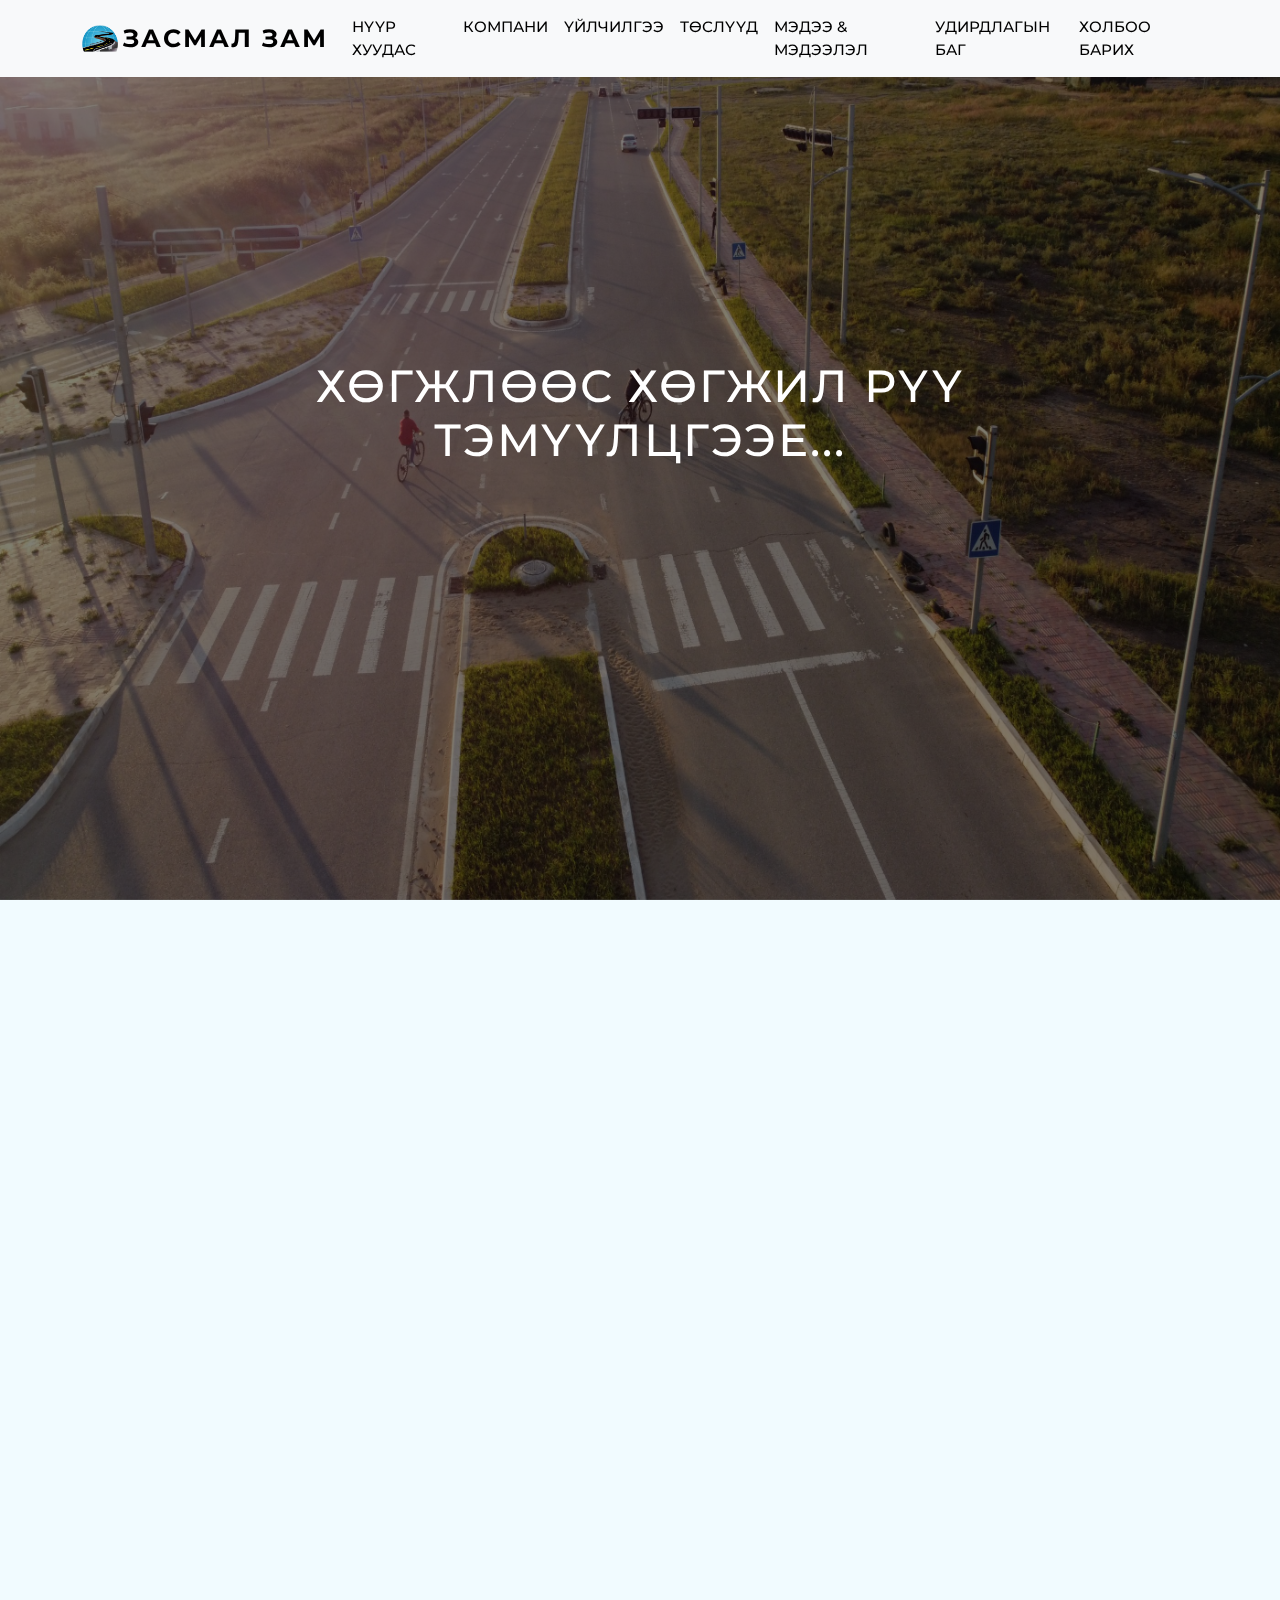
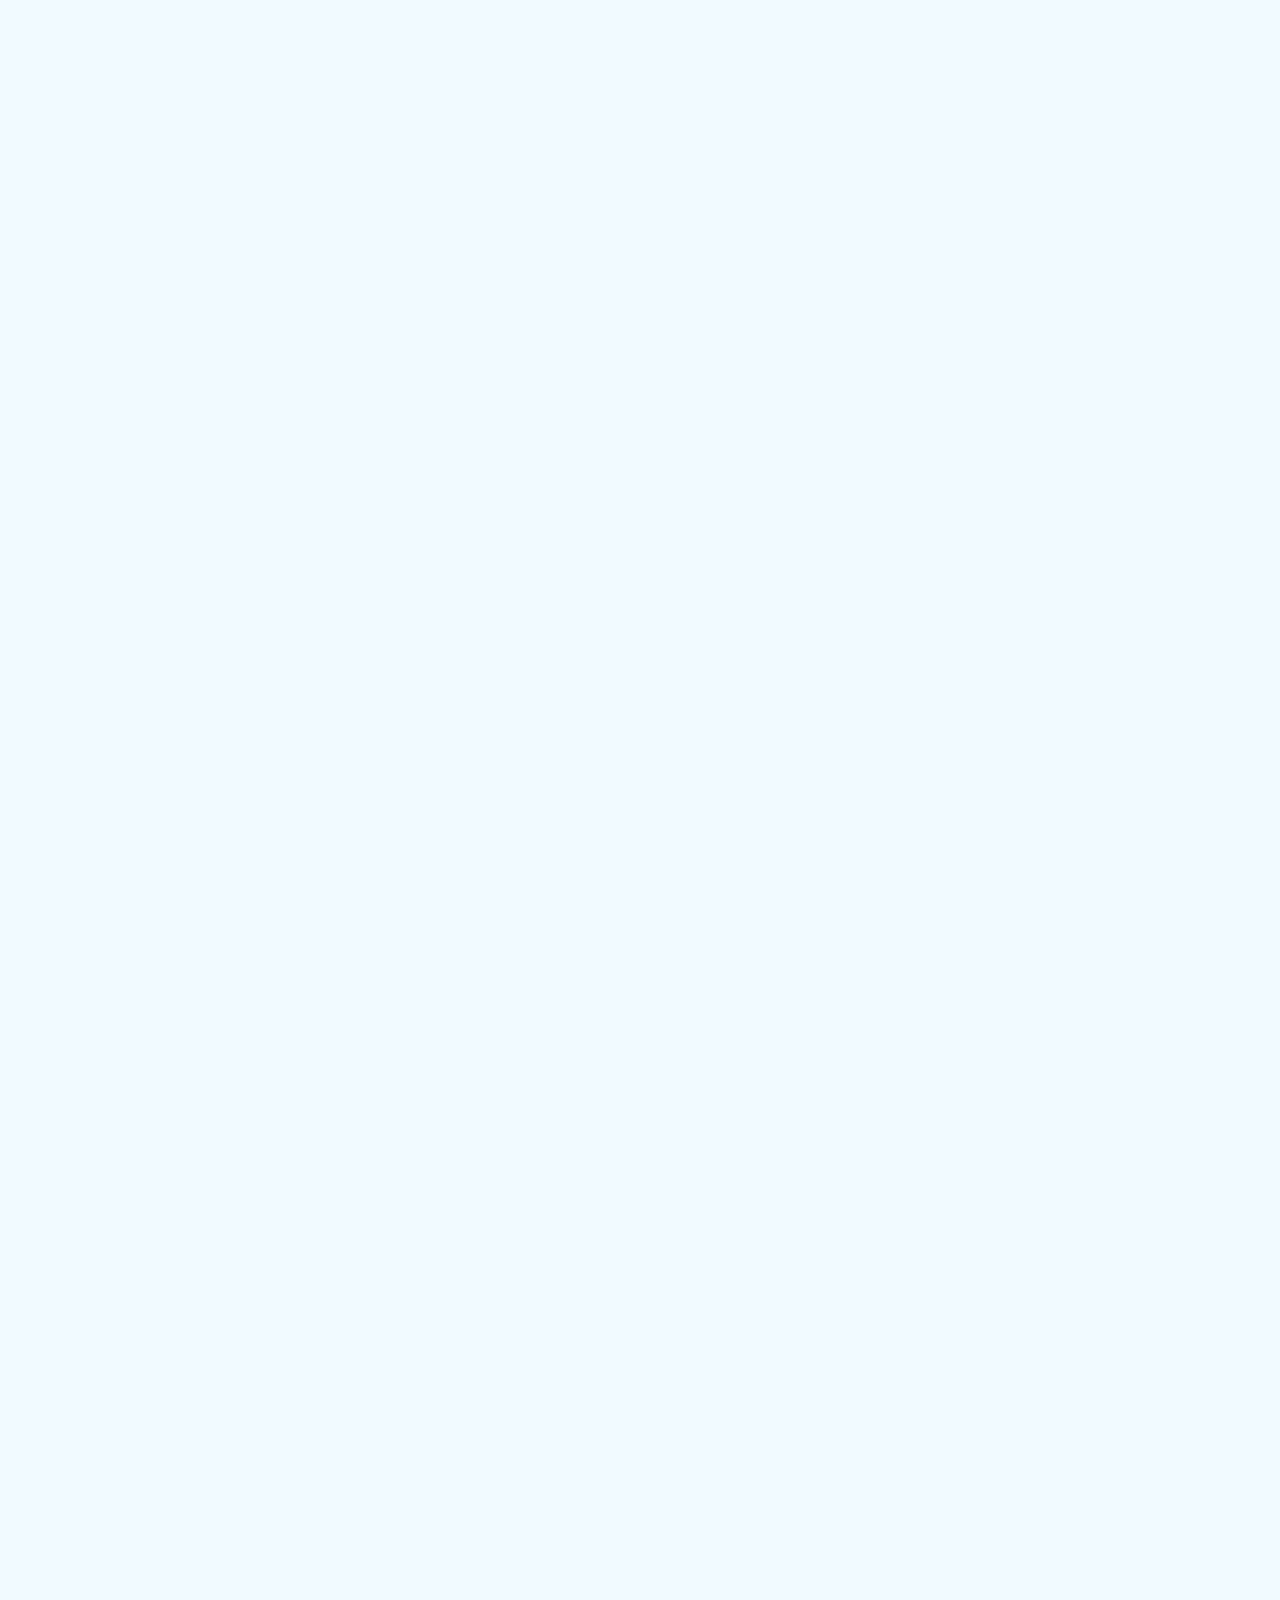
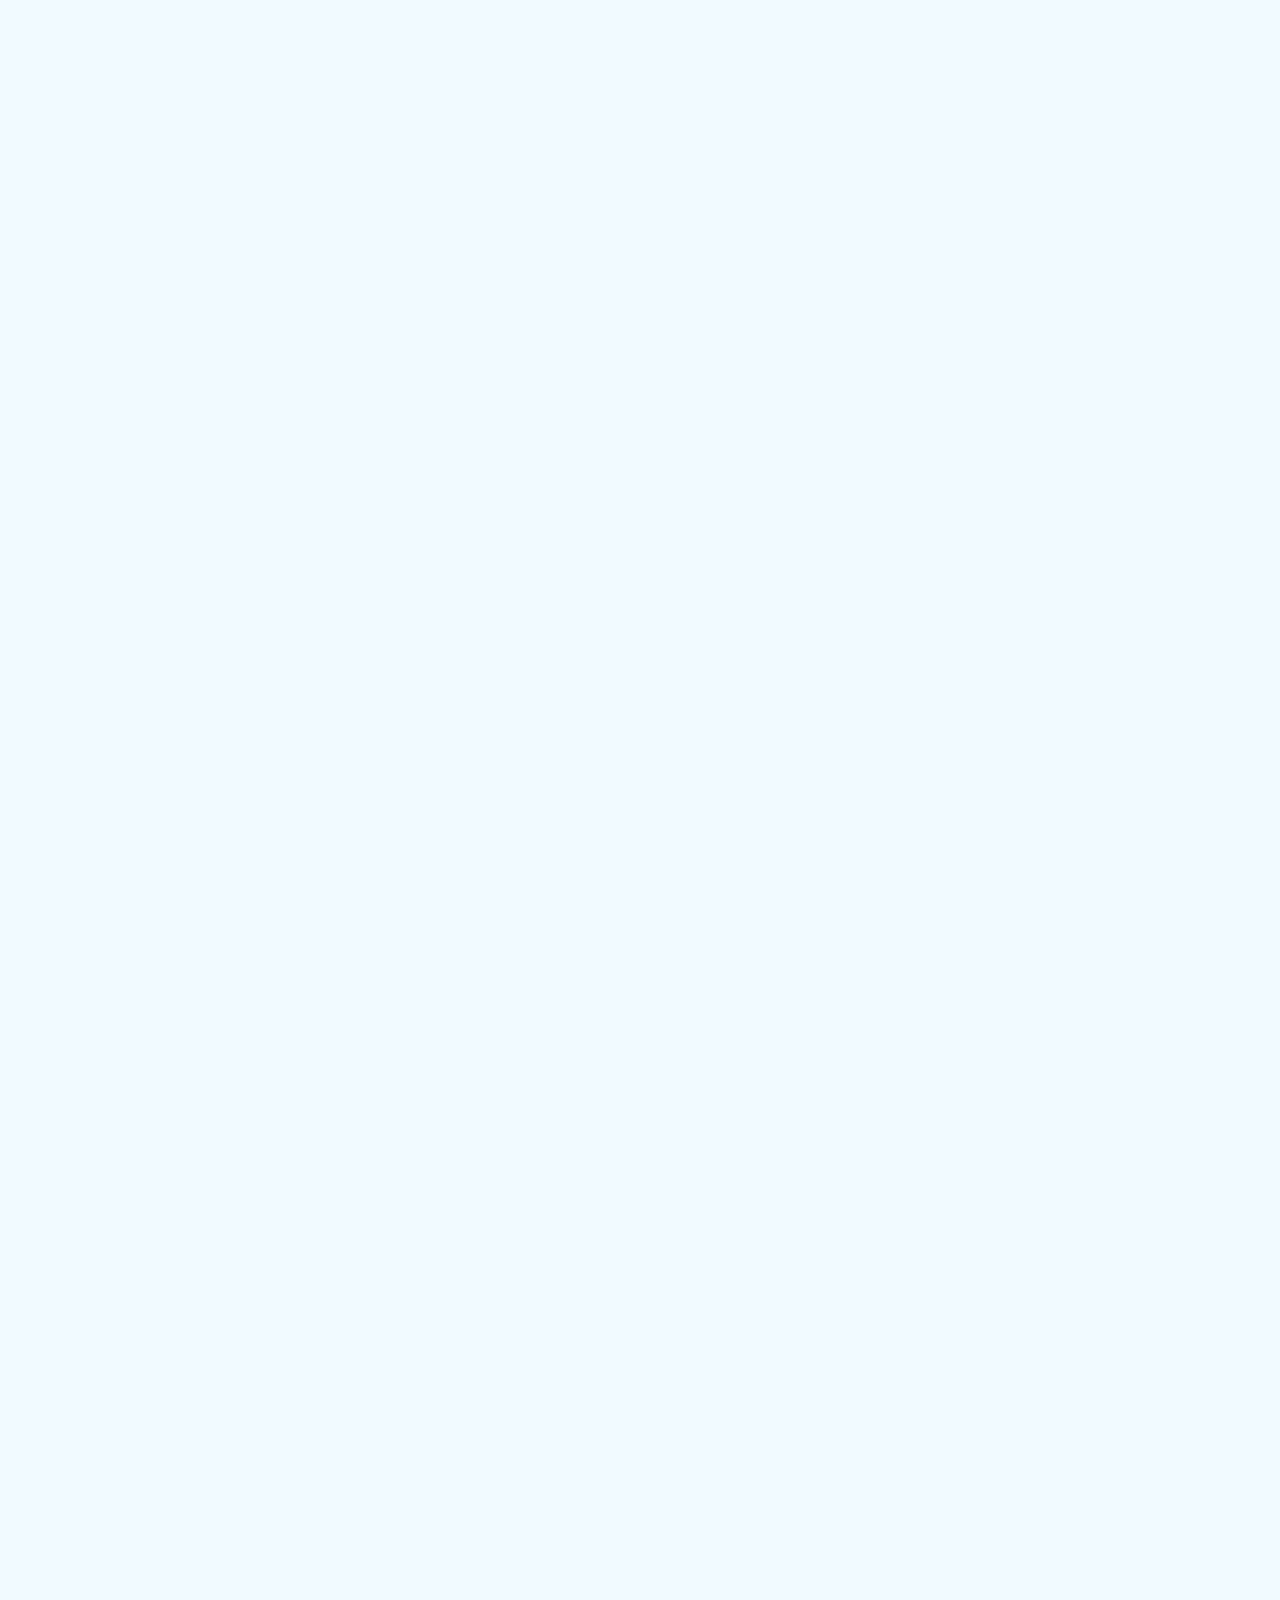
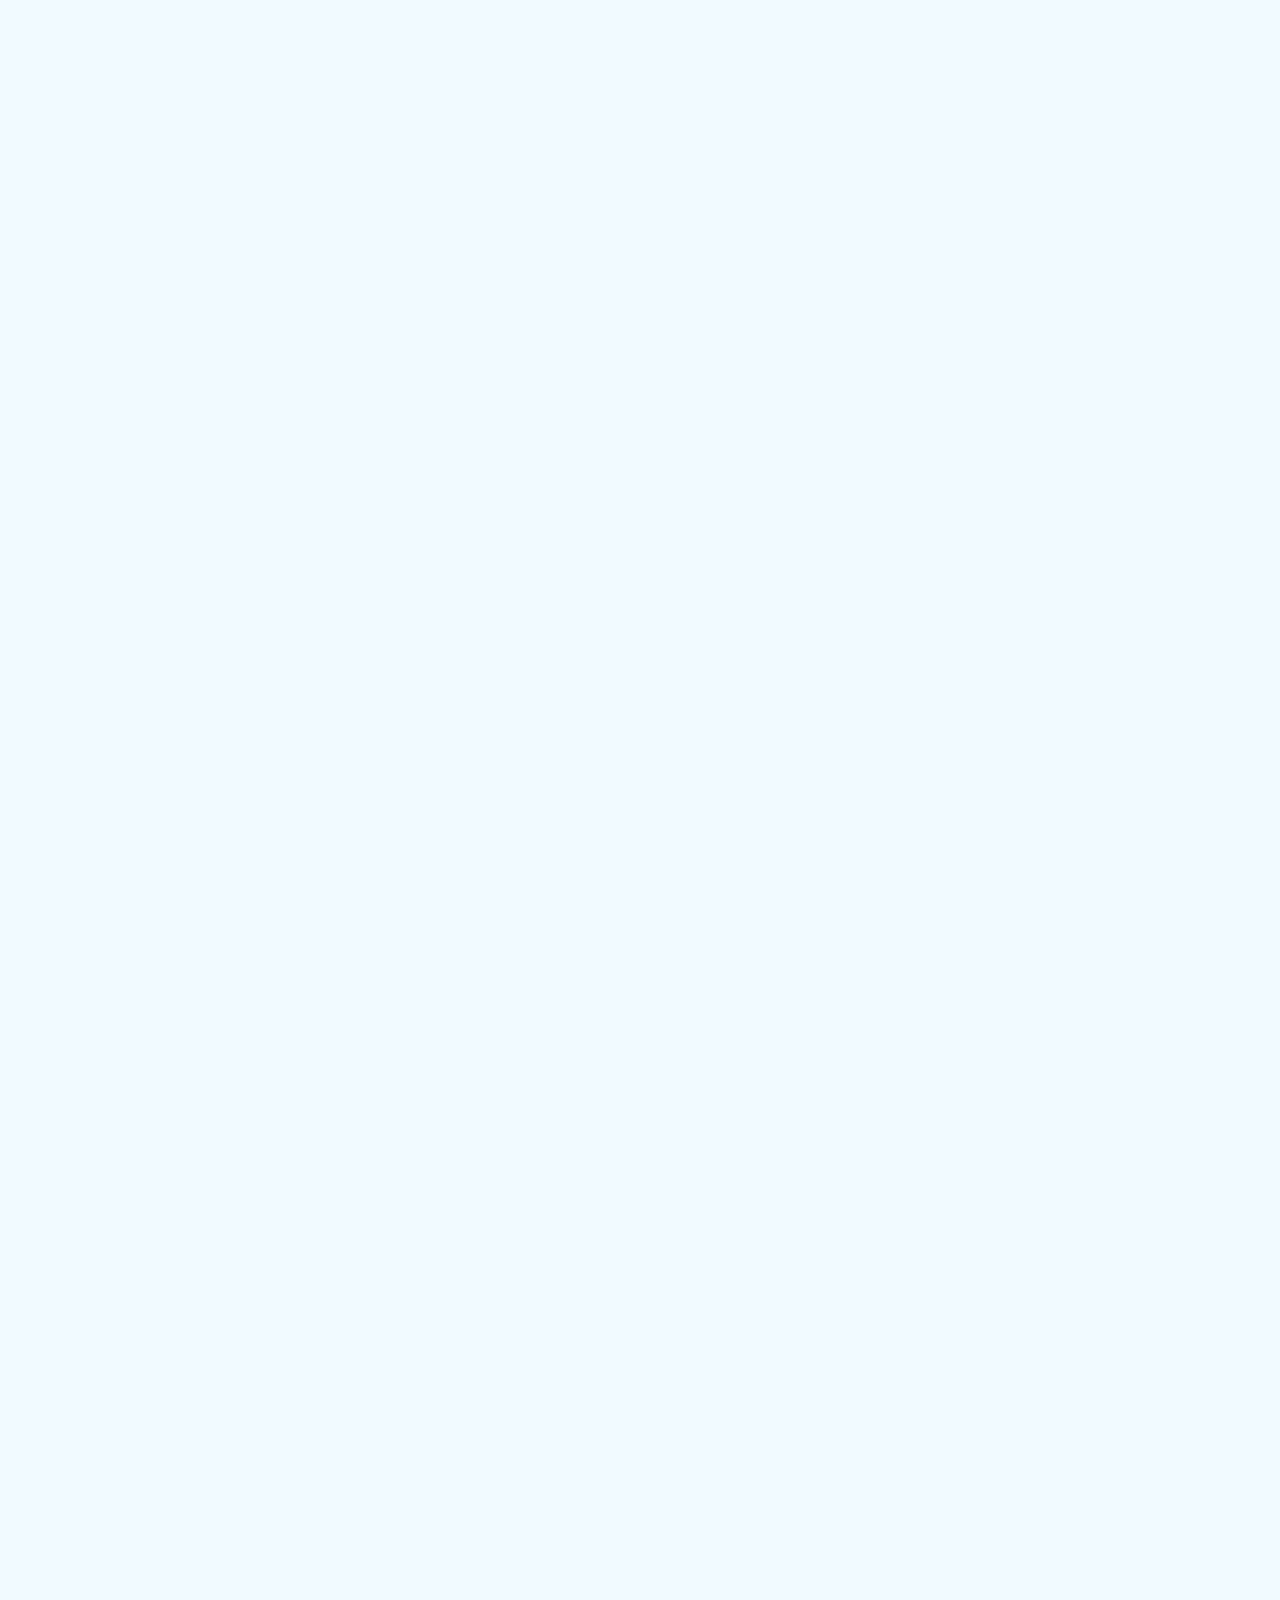
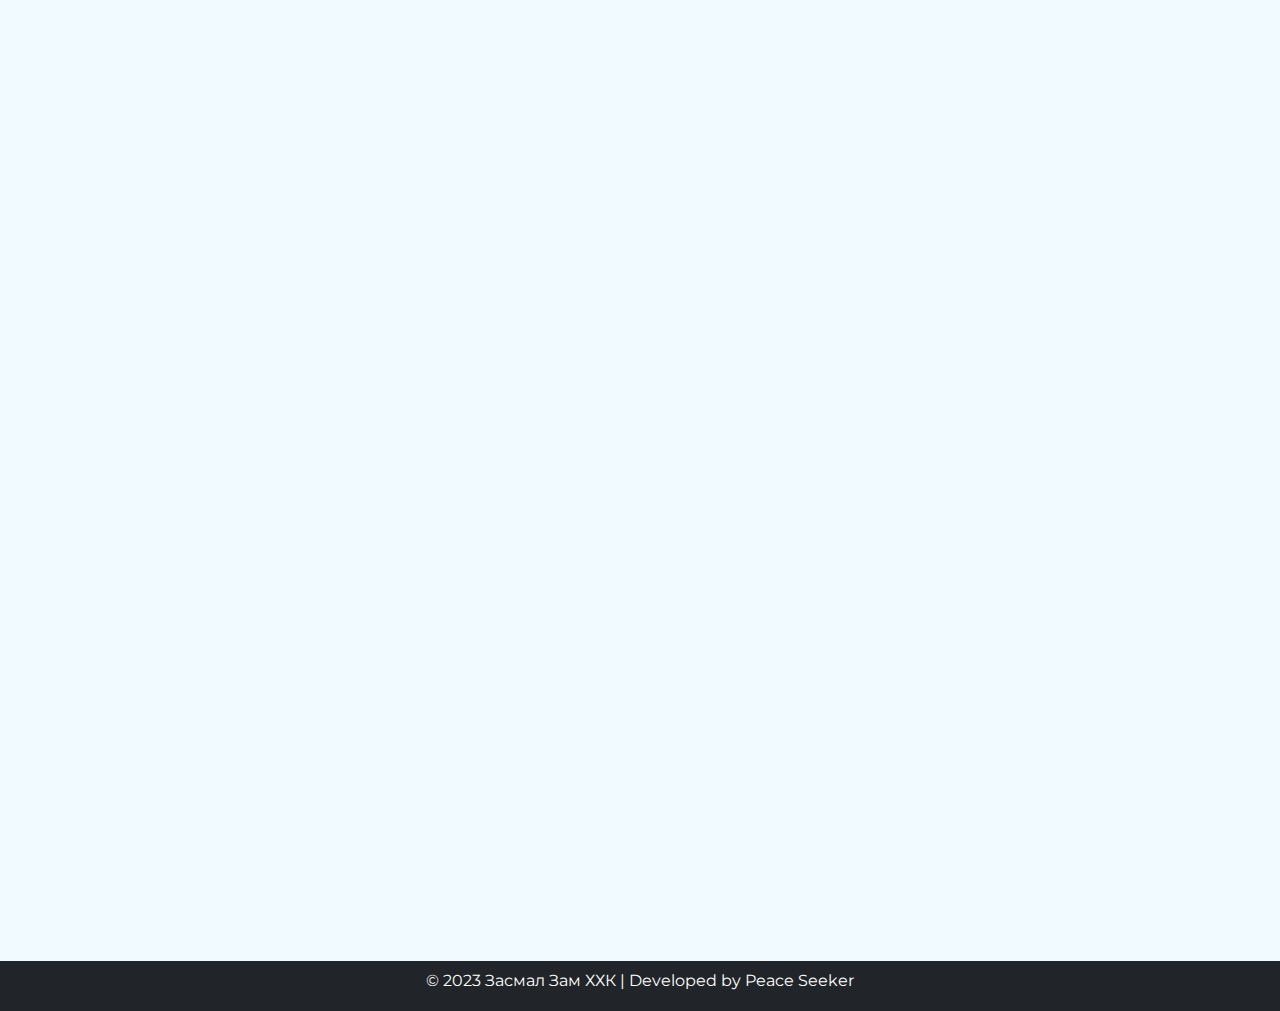
<file: index.html>
<!DOCTYPE html>
<html lang="mn">

<head>
    <meta charset="UTF-8">
    <meta http-equiv="X-UA-Compatible" content="IE=edge">
    <meta name="viewport" content="width=device-width, initial-scale=1.0">
    <meta name="description"
        content="Засмал зам ХХК авто болон дугуйн замын зураг төслийн компани">
    <link rel="icon" href="./img/zasmalzam_trans_square_logo.png">
    <link rel="canonical" href="https://zasmalzam.mn/index.html">
    <title>Засмал Зам ХХК</title>

    <!-- All CSS -->
    <link href="css/bootstrap.min.css" rel="stylesheet">
    <link rel="stylesheet" href="https://cdn.jsdelivr.net/npm/bootstrap-icons@1.7.2/font/bootstrap-icons.css">
    <link rel="stylesheet" href="css/style.css">

</head>

<body>

    <!-- <div id="preloader">   
    </div> -->

    <div class="main-wrapper">

        <nav class="navbar navbar-expand-lg navbar-light bg-light fixed-top">
            <div class="navigation hidden container">
                <a class="navbar-brand" href="#"><img class="company-logo" src="./img/zasmalzam_trans_logo.png">Засмал Зам</a>
                <button class="navbar-toggler" type="button" data-bs-toggle="collapse"
                    data-bs-target="#navbarSupportedContent" aria-controls="navbarSupportedContent"
                    aria-expanded="false" aria-label="Toggle navigation">
                    <span class="navbar-toggler-icon"></span>
                </button>
                <div class="collapse navbar-collapse" id="navbarSupportedContent">
                    <ul class="navbar-nav ms-auto mb-2 mb-lg-0">
                        <li class="nav-item">
                            <a class="nav-link" href="#">Нүүр Хуудас</a>
                        </li>
                        <li class="nav-item">
                            <a class="nav-link" href="#about">Компани</a>
                        </li>
                        <li class="nav-item">
                            <a class="nav-link" href="#services">Үйлчилгээ</a>
                        </li>
                        <li class="nav-item">
                            <a class="nav-link" href="#portfolio">Төслүүд</a>
                        </li>
                        <li class="nav-item">
                            <a class="nav-link" href="./info.html">Мэдээ & Мэдээлэл</a>
                        </li>
                        <li class="nav-item">
                            <a class="nav-link" href="#team">Удирдлагын Баг</a>
                        </li>
                        <li class="nav-item">
                            <a class="nav-link" href="#contact">Холбоо Барих</a>
                        </li>
                    </ul>
                </div>
            </div>
        </nav>



        <div>

            <div class="carousel-inner">
                <div class="carousel-item active">
                    <img src="img/DJI_0200_res.jpg" class="d-block w-100" alt="highway road">
                    <div class="hidden carousel-caption">

                        <h5>Хөгжлөөс хөгжил рүү тэмүүлцгээе...</h5>
                    </div>


                </div>

            </div>

        </div>

        <!-- about section starts -->
        <section id="about" class="about section-padding">
            <div class="container hidden">
                <div class="row">
                    <div class="col-lg-4 col-md-12 col-12">
                        <div class="about-img">
                            <img src="img/dorwon_zam.jpg" alt="road intersection" class="img-inter img-fluid mt-5">
                        </div>
                    </div>
                    <div class="col-lg-8 col-md-12 col-12 ps-lg-5 mt-md-5">
                        <div class="about-text">
                            <h2>БИДНИЙ ТУХАЙ</h2>
                            <p>“Засмал Зам” ХХК нь Авто зам, замын байгууламжийн техник эдийн засгийн үндэслэл, зураг
                                төсөл
                                боловсруулах, эрдэм шинжилгээ судалгааны ажлыг орчин үеийн техник технологийн өндөр
                                түвшинд
                                хийж гүйцэтгэх зорилготой 2012 онд байгуулагдсан бөгөөд дотоодын инженер техникийн
                                ажилчдыг
                                зураг төсөл боловсруулахад дадлагажуулах,
                                дэлхийн дэвшилтэт технологийг нэвтрүүлэх, авто зам түүнтэй холбогдох байгууламжийн зураг
                                төслийг хөгжиж буй улс орны хэмжээнд төлөвлөн зургийн чанар, технологид оновчтой
                                шийдлийг
                                тусгах зорилт тавьж, өөрсдийн мэргэжлийн ур чадвар, мэдлэг боловсрол, орчин үеийн техник
                                тоног төхөөрөмжийг ашиглан байгаль цаг уурын ямарч нөхцөлд, үйлчлүүлэгчийнхээ хүсэл
                                сонирхолд
                                нийцүүлэн, чанартай үйл ажиллагаа явуулдаг, салбартаа тэргүүлэгч үндэсний компани болох
                                зорилгыг тавин ажиллаж байна.</p>
                        </div>
                    </div>
                </div>

                <div class="row mt-md-5">
                    <div class="cominfo hidden col-12 col-md-12 col-lg-4">
                        <div class="card text-center pb-2">
                            <div class="card-body">
                                <h3 class="card-title">Үнэт Зүйлс</h3>
                                <p>Монгол орны авто замын салбарт өөрчлөлт шинэчлэлтийг бий болгохыг эрмэлздэг, бие
                                    биенээсээ суралцан хөгждөг,
                                    шинийг санаачлагч, ёс зүйтэй, өөриймсөг хамт олон маань манай компаний үнэт зүйл
                                    билээ.</p>
                            </div>
                        </div>
                    </div>
                    <div class="cominfo hidden col-12 col-md-12 col-lg-4">
                        <div class="card text-center pb-2">
                            <div class="card-body">
                                <h3 class="card-title">Эрхэм Зорилго</h3>
                                <p>Бид дэлхийд өрсөлдөхүйц Монгол инженер байна.<br /><br /><br /><br /></p>
                            </div>
                        </div>
                    </div>
                    <div class="cominfo hidden col-12 col-md-12 col-lg-4">
                        <div class="card text-center pb-2">
                            <div class="card-body">
                                <h3 class="card-title">Алсын Хараа</h3>
                                <p>Манай компани нь ирээдүйд олон улсад үйл ажиллагаагаа явуулж эхлэхийг эрмэлзэж
                                    байна.<br /><br /><br /></p>
                            </div>
                        </div>
                    </div>
                    <!-- <div class="hidden col-12 col-md-12 col-lg-3">
                    <div class="card text-center pb-2">
                        <div class="card-body">
                            <h3 class="card-title">Уриа Үг</h3>
                            <p class="adv-text">Хөгжлөөс хөгжил рүү тэмүүлцгээе.<br /><br /></p>
                        </div>
                    </div>
                </div> -->
                </div>
            </div>
        </section>
        <!-- about section Ends -->
        <!-- services section Starts -->
        <section class="services section-padding" id="services">
            <div class="container">
                <div class="row">
                    <div class="col-md-12">
                        <div class="section-header text-center pb-5">
                            <h2 class="hidden">ҮЙЛЧИЛГЭЭ</h2>
                        </div>
                    </div>
                </div>
                <div class="row">
                    <div class="service hidden col-12 col-md-12 col-lg-6">
                        <div class="card text-center pb-2">
                            <div class="card-body">
                                <i class="bi bi-clipboard-check"></i>
                                <h3 class="card-title">Зам замын байгууламжийн төслийн менежмент</h3>
                            </div>
                        </div>
                    </div>
                    <div class="service hidden col-12 col-md-12 col-lg-6">
                        <div class="card text-center pb-2">
                            <div class="card-body">
                                <i class="bi bi-book"></i>
                                <h3 class="card-title">Авто замын зураг төсөл, зөвлөх үйлчилгээ</h3>
                            </div>
                        </div>
                    </div>
                </div>



            </div>
        </section>
        <!-- services section Ends -->

        <section id="advantage" class="section-padding">
            <div class="container">

                <div class="row">
                    <div class="hidden col-md-12 mt-5">
                        <div class="section-header text-center pb-5">
                            <h2>БИДНИЙГ СОНГОХ ШАЛТГААН</h2>
                        </div>
                    </div>
                </div>

                <div class="row">
                    <div class="advantage hidden col-12 col-md-12 col-lg-4">
                        <div class="card text-center pb-2">
                            <div class="card-body">
                                <h3 class="card-title">НАЙДВАРТАЙ</h3>
                                <p>Манай компани нь Улаанбаатар, Төв, Дархан-Уул, Увс мөн бусад аймаг
                                    сумуудад <b>3</b> жилийн хугацаанд нийт <b>46+</b> авто, явган болон дугуйн замын
                                    төслүүд амжилттай хэрэгжүүлж дуусгасан.</p>
                            </div>
                        </div>
                    </div>
                    <div class="advantage hidden col-12 col-md-12 col-lg-4">
                        <div class="card text-center pb-2">
                            <div class="card-body">
                                <h3 class="card-title">ТҮРГЭН ШУУРХАЙ</h3>
                                <p>Салбартаа <b>15+</b> жил ажилласан дээд зэргийн туршлагатай, чадварлаг
                                    инженерүүд таны хүссэн төслийг хурдан шуурхай бөгөөд чанартай хийж
                                    гүйцэтгэнэ.<br /><br /></p>
                            </div>
                        </div>
                    </div>
                    <div class="advantage hidden col-12 col-md-12 col-lg-4">
                        <div class="card text-center pb-2">
                            <div class="card-body">
                                <h3 class="card-title">ШИНИЙГ ЭРЭЛХИЙЛДЭГ</h3>
                                <p>Манай компани нь төслүүддээ халдаг зам,
                                    борооны ус шүүрүүлэх байгууламж, тойрог уулзвар,
                                    явган хүний гарцны гэрэлтүүлэг гэх мэт үргэлж шинэ, оновчтой шийдлүүдийг тусгадаг.
                                </p>
                            </div>
                        </div>
                    </div>

                </div>

                <div class="row mt-5">
                    <div class="result hidden col-12 col-md-12 col-lg-5">
                        <div class="text-center pb-2">
                            <div>
                                <img src="img/progressimg2.jpg" class="adv-img" alt="road drawing (blueprint)">
                                <h3 class="card-title">ТӨСЛИЙН ДЭВСГЭР ЗУРАГ</h3>
                            </div>
                        </div>
                    </div>
                    <div class="result hidden col-12 col-md-12 col-lg-2">
                        <div class="text-center pb-2">
                            <div id="iconArrow">
                                <i class="bi bi-arrow-right"></i>
                            </div>
                        </div>
                    </div>
                    <div class="result hidden col-12 col-md-12 col-lg-5">
                        <div class="text-center pb-2">
                            <div>
                                <img src="img/DJI_0799_res.jpg" class="adv-img"
                                    alt="final product of road drawing (blueprint)">
                                <h3 class="card-title">БОДИТ БҮТЭЭГДХҮҮН</h3>
                            </div>
                        </div>
                    </div>

                </div>

            </div>
    </div>
    </section>

    <!-- portfolio strats -->
    <section id="portfolio" class="portfolio section-padding">
        <div class="container">
            <div class="row">
                <div class="hidden col-md-12">
                    <div class="section-header text-center pb-5">
                        <h2>ТӨСЛҮҮД</h2>
                    </div>
                </div>
            </div>
            <div class="row">
                <div class="project hidden col-12 col-md-12 col-lg-6">
                    <div class="card text-light text-center bg-white pb-2">
                        <div class="card-body text-dark">
                            <div class="img-area mb-4">
                                <img src="img/sampleproj1.jpg" class="img-proj img-fluid">
                            </div>
                            <!-- <h3 class="card-title">ТӨСӨЛ 1</h3> -->
                            <p class="lead">Дархан-Уул аймгийн шинэ хуучин дарханыг холбосон авто замаас 27-р байрны
                                дэргэдэх дөрвөн замын уулзвар хүртэлх замын зураг төслийн ажил</p>
                        </div>
                    </div>
                </div>
                <div class="project hidden col-12 col-md-12 col-lg-6">
                    <div class="card text-light text-center bg-white pb-2">
                        <div class="card-body text-dark">
                            <div class="img-area mb-4">
                                <img src="img/sampleproj2.png" class="img-proj img-fluid">
                            </div>
                            <!-- <h3 class="card-title">ТӨСӨЛ 2</h3> -->
                            <p class="lead">Дархан-Уул аймгийн Дархан суманд баригдсан 3.4км дугуйн замын зураг төслийн
                                ажил</br></br></p>
                        </div>
                    </div>
                </div>

            </div>
        </div>
    </section>
    <!-- portfolio ends -->
    <!-- team starts -->
    <section class="team section-padding" id="team">
        <div class="container">
            <div class="row">
                <div class="hidden col-md-12">
                    <div class="section-header text-center pb-5">
                        <h2>УДИРДЛАГЫН БАГ</h2>
                        <!-- <p>Найрсаг, чадварлаг, шаргуу хамт олон таныг хүлээж байна.</p> -->
                    </div>
                </div>
            </div>
            <div class="row">
                <div class="employee-wrap hidden col-md-6 col-lg-4">
                    <div class="card text-center">
                        <div class="card-body">
                            <img src="img/employees/nyamsuren.jpg" alt="company employee picture"
                                class="employee img-fluid rounded-circle">
                            <h3 class="card-title py-2">Н. Нямсүрэн</h3>
                            <p class="card-text">Захирал /Монгол улсын зөвлөх инженер, Хяналтын тэргүүн инженер,
                                Мэргэшсэн төсөвчин, Авто замын инженер/<br /><br />
                                <br />
                            </p>

                        </div>
                    </div>
                </div>
                <div class="employee-wrap hidden col-12 col-md-6 col-lg-4">
                    <div class="card text-center">
                        <div class="card-body">
                            <img src="img/employees/batkhuu.jpg" alt="company employee picture"
                                class="employee img-fluid rounded-circle">
                            <h3 class="card-title py-2">Л. Батхүү</h3>
                            <p class="card-text">Гүйцэтгэх захирал /Монгол улсын зөвлөх инженер, Монгол улсын тэргүүлэх
                                төсөвчин, Хяналтын тэргүүн инженер, Авто замын инженер, Авто замын зураг төслийн ерөнхий
                                инженер/</p>

                        </div>
                    </div>
                </div>
                <div class="employee-wrap hidden col-12 col-md-6 col-lg-4">
                    <div class="card text-center">
                        <div class="card-body">
                            <img src="img/employees/default.png" alt="company employee picture"
                                class="employee img-fluid rounded-circle">
                            <h3 class="card-title py-2">С. Хаснавч</h3>
                            <p class="card-text">Гүүрийн зөвлөх инженер /Доктор, Дэд профессор, Монгол улсын зөвлөх
                                инженер/<br /><br /><br /><br /></p>

                        </div>
                    </div>
                </div>

            </div>

            <div class="row mt-1">
                <div class="employee-wrap hidden col-12 col-md-6 col-lg-4">
                    <div class="card text-center">
                        <div class="card-body">
                            <img src="img/employees/erdenejargal.jpg" alt="company employee picture"
                                class="employee img-fluid rounded-circle">
                            <h3 class="card-title py-2">Ё. Эрдэнэжаргал</h3>
                            <p class="card-text">Зураг төслийн ахлах инженер, Төсөвчин, Авто замын инженер</p>

                        </div>
                    </div>
                </div>
                <div class="employee-wrap hidden col-12 col-md-6 col-lg-4">
                    <div class="card text-center">
                        <div class="card-body">
                            <img src="img/employees/default.png" alt="company employee picture"
                                class="employee img-fluid rounded-circle">
                            <h3 class="card-title py-2">О. Рэнцэн-Очир</h3>
                            <p class="card-text">Ерөнхий менежер, Авто замын инженер, Эдийн засагч</p>

                        </div>
                    </div>
                </div>
                <div class="employee-wrap hidden col-12 col-md-6 col-lg-4">
                    <div class="card text-center">
                        <div class="card-body">
                            <img src="img/employees/baterdene.jpg" alt="company employee picture"
                                class="employee img-fluid rounded-circle">
                            <h3 class="card-title py-2">О. Бат-Эрдэнэ</h3>
                            <p class="card-text">Гүүрийн инженер<br /><br /></p>

                        </div>
                    </div>
                </div>
            </div>


            <div class="row mt-1">
                <div class="employee-wrap hidden col-12 col-md-6 col-lg-4">
                    <div class="card text-center">
                        <div class="card-body">
                            <img src="img/employees/default.png" alt="company employee picture"
                                class="employee img-fluid rounded-circle">
                            <h3 class="card-title py-2">Д. Мөнх-Эрдэнэ</h3>
                            <p class="card-text">Гүүрийн инженер</p>

                        </div>
                    </div>
                </div>
            </div>

        </div>
    </section>
    <!-- team ends -->
    <!-- Contact starts -->
    <section id="contact" class="contact section-padding">
        <div class="container mt-5 mb-5">
            <div class="row">
                <div class="col-md-12">
                    <div class="hidden section-header text-center pb-5">
                        <h2>ХОЛБОО БАРИХ</h2>
                    </div>
                    <div class="row">
                        <div class="contact hidden col-lg-6 col-md-12 col-12">
                            <div class="card text-center pb-2">
                                <div class="card-body">
                                    <i class="bi bi-share" id="baseIcon"></i>
                                    <p class="lead">Утас: (+976) 7755-0070</p>
                                    <p class="lead">Э-Шуудан: zasmalzam1@gmail.com</p>
                                    <a href="https://www.facebook.com/profile.php?id=100083049736471" target="_blank"><i
                                            class="bi bi-facebook" id="baseIcon"></i></a>
                                </div>
                            </div>
                        </div>
                        <div class="contact hidden col-lg-6 col-md-12 col-12">
                            <div class="card text-center pb-2">
                                <div class="card-body">
                                    <i class="bi bi-geo-alt-fill" id="baseIcon"></i>
                                    <p class="lead">Монгол Улс, Улаанбаатар хот, Сүхбаатар дүүрэг, 9-р хороо, Алтайн
                                        гудамж, Хоймор
                                        Оффис 509 тоот
                                        <br />Даваа-Баасан 09:00 - 18:00
                                    </p>
                                </div>
                            </div>
                        </div>
                    </div>
                </div>
            </div>
            <div class="row mt-4">
                <div class="col-md-12">
                    <div class="row">
                        <div class="contact hidden col-lg-12 col-md-12 col-12">
                            <div class="card text-center pb-2">
                                <div class="card-body">
                                    <iframe id="googlemap-frame"
                                        src="https://www.google.com/maps/embed?pb=!1m18!1m12!1m3!1d2673.210238641963!2d106.9107634764114!3d47.93231687122158!2m3!1f0!2f0!3f0!3m2!1i1024!2i768!4f13.1!3m3!1m2!1s0x5d9692646cc5dc31%3A0x8abaeac973d65b2f!2z0KXQvtC50LzQvtGAINC-0YTRhNC40YE!5e0!3m2!1smn!2smn!4v1699432405786!5m2!1smn!2smn"
                                        style="border:0;" allowfullscreen="" loading="lazy"
                                        referrerpolicy="no-referrer-when-downgrade"></iframe>
                                    <!-- <img id="locationImage" src="img/location-googlemap.png" width="900px"  height="530px">-->
                                    <!-- 1341 931 -->
                                </div>
                            </div>
                        </div>
                    </div>
                </div>
            </div>
        </div>
    </section>

    </div>
    <!-- contact ends -->
    <!-- footer starts -->
    <footer class="footer footer-text bg-dark p-2 text-center">
        <div class="container">
            <p class="text-white">© 2023 Засмал Зам ХХК | Developed by Peace Seeker</p>
        </div>
    </footer>
    <!-- footer ends -->


    <!-- All Js -->
    <script src="js/bootstrap.bundle.min.js"></script>
    <script src="js/script.js"></script>

</body>

</html>
</file>
<file: css/style.css>
@import url('https://fonts.googleapis.com/css2?family=Montserrat:wght@400;500;700&display=swap');

* {
	font-family: 'Montserrat', sans-serif;
}

body,html {
    height:100%;
}

body {
	background: #f1fbff;
}

.section-padding {
	padding: 100px 0;
}

.carousel-item {
	height: 100vh;
	min-height: 300px;
}

.carousel-caption {
	bottom: 300px;
	z-index: 2;
}

.carousel-caption h5 {
	font-size: 45px;
	text-transform: uppercase;
	letter-spacing: 2px;
	margin-top: 25px;
}

.carousel-inner:before {
	content: '';
	position: absolute;
	width: 100%;
	height: 100%;
	top: 0;
	left: 0;
	background: rgba(0, 0, 0, 0.5);
	z-index: 1;
}

.navbar .getstarted {
	background: #106eea;
	margin-left: 30px;
	border-radius: 4px;
	font-weight: 400;
	color: #fff;
	text-decoration: none;
	padding: .5rem 1rem;
	line-height: 2.3;
}

.navbar-nav a {
	font-size: 15px;
	text-transform: uppercase;
	font-weight: 500;
}

.navbar-light .navbar-brand {
	color: #000;
	font-size: 25px;
	text-transform: uppercase;
	font-weight: bold;
	letter-spacing: 2px;
}

.navbar-light .navbar-brand:focus,
.navbar-light {
	color: #000;
}

.navbar-brand:hover {
	color: #44b4da !important;
}

.navbar-light .navbar-nav .nav-link {
	color: #000;
}

.navbar-light .navbar-nav .nav-link:focus,
.navbar-light .navbar-nav {
	color: #000;
}

.w-100 {
	height: 100vh;
}

.navbar-toggler {
	padding: 1px 5px;
	font-size: 18px;
	line-height: 0.3;
	background: #fff;
}

.portfolio .card {
	box-shadow: 15px 15px 40px rgba(0, 0, 0, 0.15);
}

.team .card {
	box-shadow: 15px 15px 40px rgba(0, 0, 0, 0.15);
}

.services .card-body i {
	font-size: 50px;
}

.team .card-body i {
	font-size: 20px;
}

@media only screen and (min-width: 850px) {

	.carousel-caption {
		bottom: 45vh !important;
	}

	.card {
		margin-bottom: 30px;
	}

	.img-area img {
		width: 100%;
	}

	#googlemap-frame {
		width: 65vw;
		height: 50vh;
	}

	.adv-img {
		width: 30vw;
		height: 50vh;
	}

	.footer {
		height:50px;
		margin-top:-50px;
	}

}

@media only screen and (max-width: 850px) {
	.navbar-nav {
		text-align: center;
	}

	.carousel-inner {
		height: 60vh !important;
	}

	.carousel-caption {
		bottom: 60vh;
	}

	.carousel-caption h5 {
		font-size: 17px;
	}
/* 
	.about-text {
		padding-top: 50px;
	} */

	.card {
		margin-bottom: 30px;
	}

	.employee {
		width: 40vw !important;
		height: 30vh !important;
	}

	#iconArrow {
		transform: rotate(90deg);
		margin-top: 0vh !important;
	}

	#googlemap-frame {
		width: 65vw !important;
		height: 50vh !important;
	}

	.adv-img {
		width: 80vw;
		height: 50vh;
	}

	.footer {
		height:65px;
		margin-top:-65px;
	}

}

.main-wrapper {
    min-height:100%;
}


.nav-link:hover {
	color: #44b4da !important;
}

.img-inter {
	width: 500px;
	height: 300px;
}

.img-proj {
	width: 400px;
	height: 400px;
}

.btn {
	background-color: #44b4da !important;
}

.company-logo {
	margin-right: 0.4vw;
	margin-bottom: 0.2vw;
	width: 4vh;
	height: 3vh;
}

.employee {
	width: 15vw;
	height: 30vh;
}

.adv-text {
	font-size: 20px;
}



.hidden {
	opacity: 0;
	filter: blur(5px);
	transform: translateX(-100%);
	transition: all 1s;
}

.show {
	opacity: 1;
	filter: blur(0);
	transform: translateX(0);
}

.cominfo:nth-child(1) {
	transition-delay: 100ms;
}

.cominfo:nth-child(2) {
	transition-delay: 300ms;
}

.cominfo:nth-child(3) {
	transition-delay: 500ms;
}

.service:nth-child(1) {
	transition-delay: 100ms;
}

.service:nth-child(2) {
	transition-delay: 300ms;
}

.advantage:nth-child(1) {
	transition-delay: 100ms;
}

.advantage:nth-child(2) {
	transition-delay: 300ms;
}

.advantage:nth-child(3) {
	transition-delay: 500ms;
}

.result:nth-child(2) {
	transition-delay: 200ms;
}

.result:nth-child(3) {
	transition-delay: 400ms;
}

.project:nth-child(2) {
	transition-delay: 100ms;
}

.project:nth-child(3) {
	transition-delay: 300ms;
}

.project:nth-child(4) {
	transition-delay: 500ms;
}

.employee-wrap:nth-child(1) {
	transition-delay: 100ms;
}

.employee-wrap:nth-child(2) {
	transition-delay: 200ms;
}

.employee-wrap:nth-child(3) {
	transition-delay: 300ms;
}

.employee-wrap:nth-child(4) {
	transition-delay: 400ms;
}

.employee-wrap:nth-child(5) {
	transition-delay: 500ms;
}

.employee-wrap:nth-child(6) {
	transition-delay: 600ms;
}

.contact:nth-child(1) {
	transition-delay: 100ms;
}

.contact:nth-child(2) {
	transition-delay: 300ms;
}

.contact:nth-child(3) {
	transition-delay: 500ms;
}

.certs:nth-child(2) {
	transition-delay: 200ms;
}

#baseIcon {
	font-size: 50px;
}

#iconArrow {
	font-size: 50px;
	margin-top: 20vh;
}

.info-media {
	text-align: center;
}

.custom-media {
	padding: 10px 10px 10px 10px;
}

/* #preloader {
	background: white url(../img/spinner.gif) no-repeat center center;
	background-size: 8%;
	height: 100vh;
	width: 100%;
	position: fixed;
	z-index: 100;
} */
</file>
